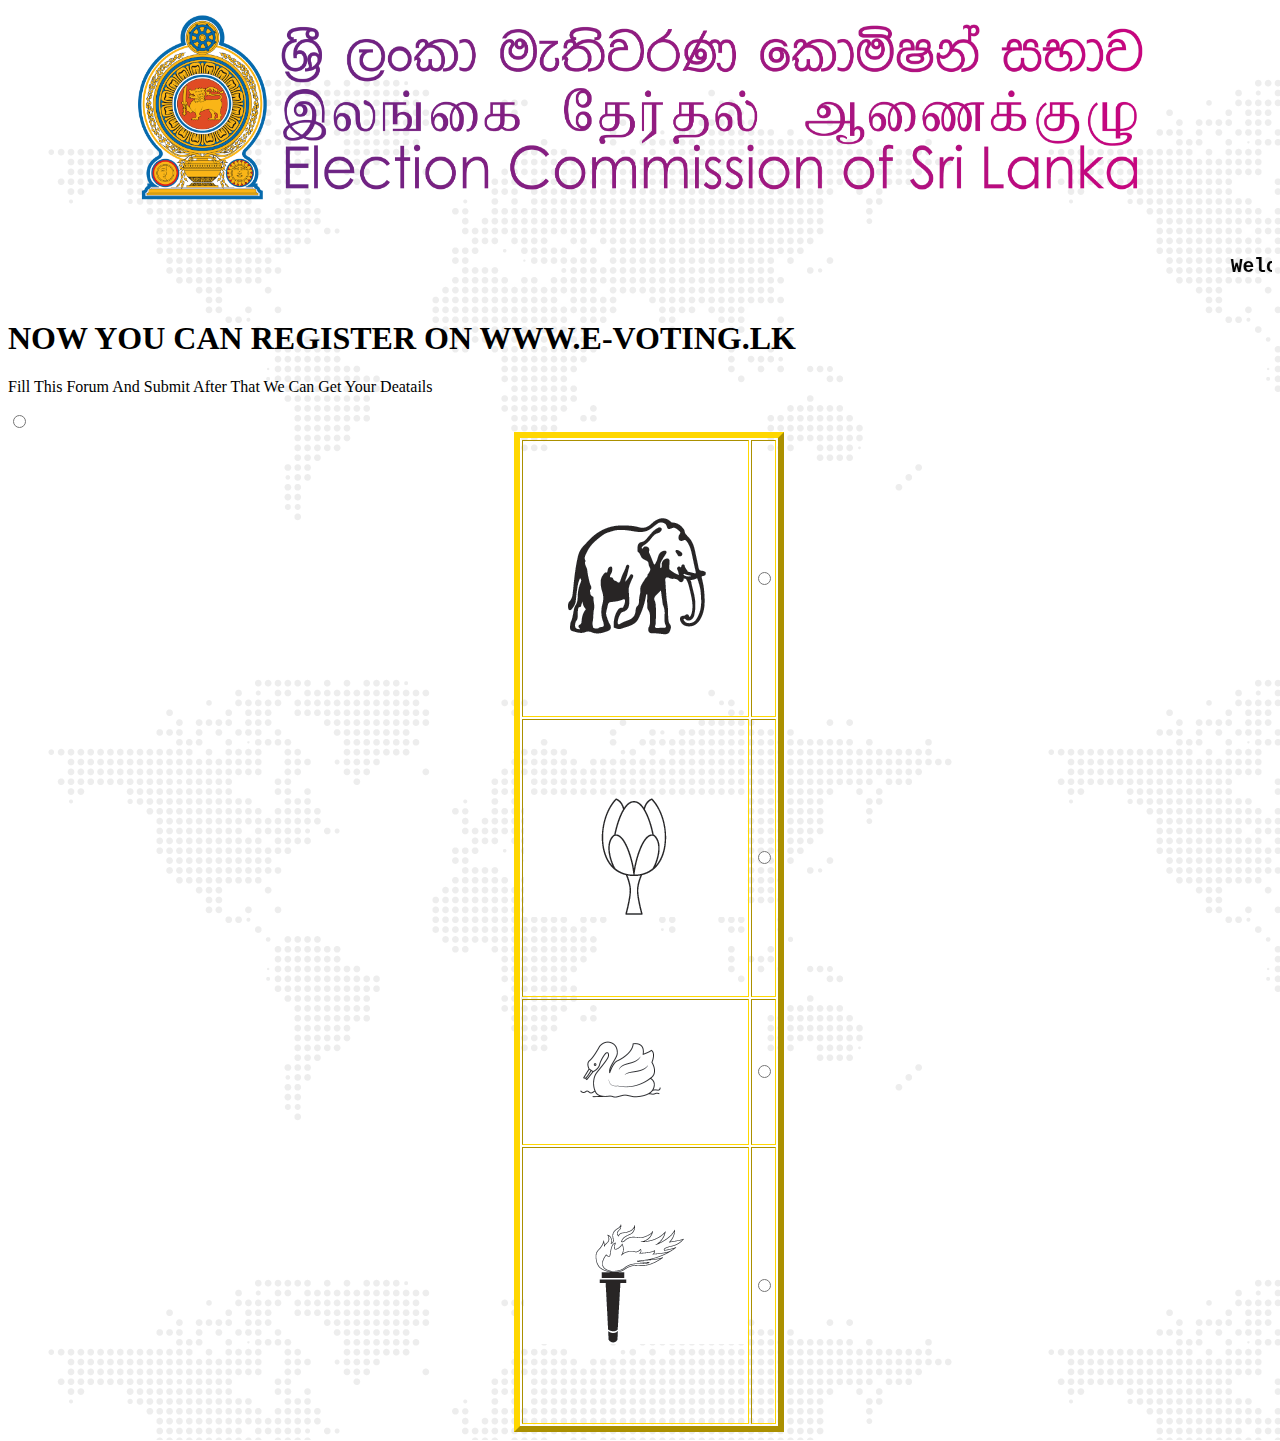
<file: online-srilanka/vote.html>
<!DOCTYPE html>
<html>
<head>

	<title></title>
	<script>
function getVote(int) {
  if (window.XMLHttpRequest) {
    // code for IE7+, Firefox, Chrome, Opera, Safari
    xmlhttp=new XMLHttpRequest();
  } else {  // code for IE6, IE5
    xmlhttp=new ActiveXObject("Microsoft.XMLHTTP");
  }
  xmlhttp.onreadystatechange=function() {
    if (this.readyState==4 && this.status==200) {
      document.getElementById("poll").innerHTML=this.responseText;
    }
  }
  xmlhttp.open("GET","in.php?vote="+int,true);
  xmlhttp.send();
}
</script>
	<style type="text/css">
		#log{width: 80%;
			height: 200px;
			padding-left: 10%;
		}
	  #tab{ margin-left: 40%;`
	  	width:400px;
	  	height: 1000px;
	    border-color: gold;
	    border-radius: 40;}




	  
	
	</style>


</head>
<body background="bg.png">
<img src="logo.png" id="log">
<marquee>  <pre> <h2> Welcome To Online Voting System in Srilanka          Welcome To Online Voting System in Srilanka            Welcome To Online Voting System in Srilanka         </h2></pre>
	</marquee>
	<div id="poll">
<form >
  <div class="container">
    <h1>NOW YOU CAN REGISTER ON WWW.E-VOTING.LK</h1>
    <p>Fill This Forum And Submit After That We Can Get Your Deatails</p>
 
<table border="6" id="tab">

	
	<tr> <td> <img src="1.png"> </td> <td><input type="radio" name="vote" value="0" onclick="getVote(this.value)">
  </td>  </tr>
	<tr> <td> <img src="2.png"> </td> <td><input type="radio" name="vote" value="1" onclick="getVote(this.value)">
  </td>  </tr>
	<tr> <td> <img src="3.png" style="margin-left: 20%;"> </td> <td> <input type="radio" name="vote" value="2" onclick="getVote(this.value)">
 </td>  </tr><input type="radio" name="vote" value="3" onclick="getVote(this.value)">
 </td>  </tr>
	<tr> <td> <img src="5.png"> </td> <td> <input type="radio" name="vote" value="4" onclick="getVote(this.value)">
 </td>  </tr>

</div>

</table>
  
</form>

</body>
</html>
</file>
